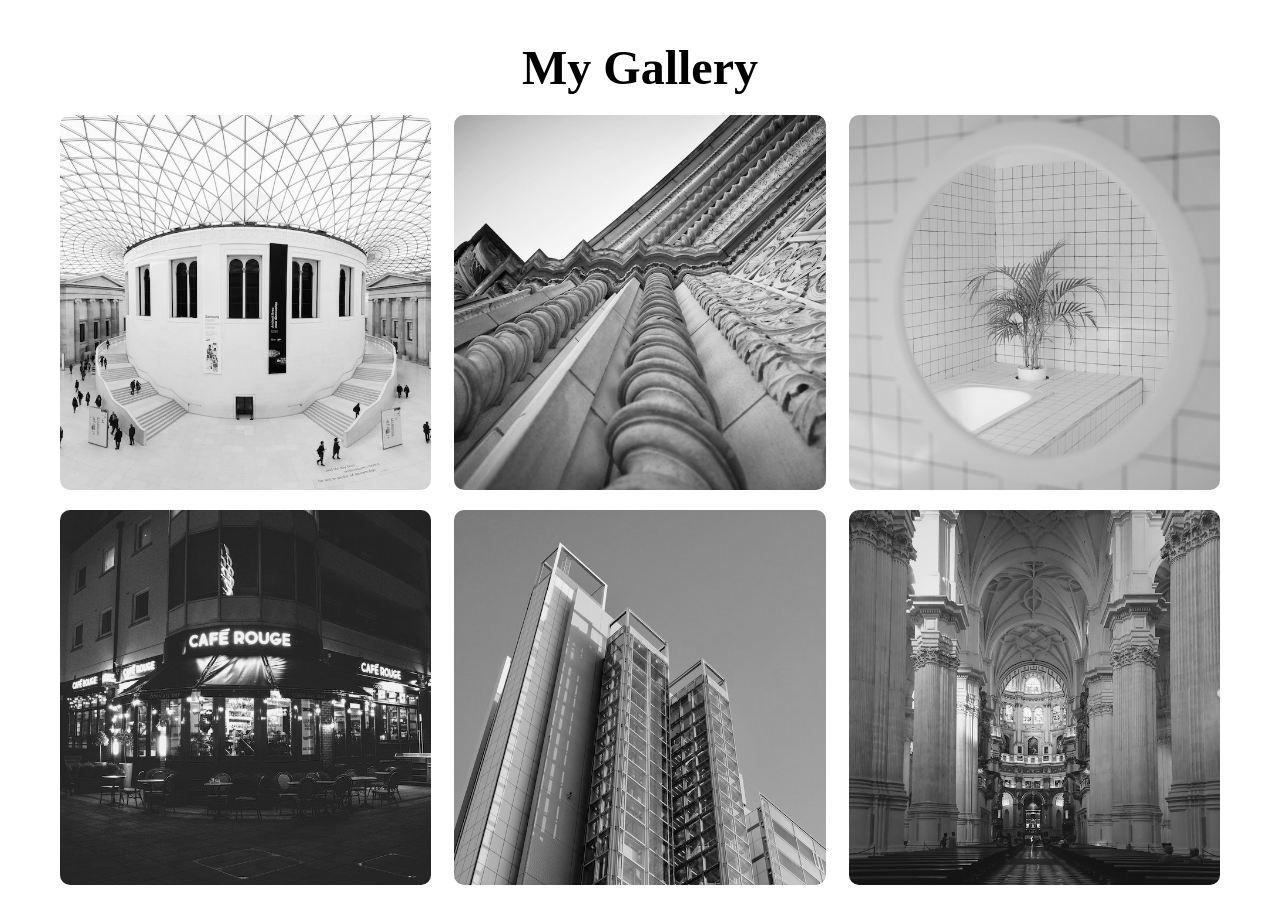
<file: CSS 5 (My Gallery)/test.html>
<!DOCTYPE html>
<html lang="en">
<head>
    <meta charset="UTF-8">
    <meta name="viewport" content="width=device-width, initial-scale=1.0">
    <title>My Gallery</title>
    <link rel="stylesheet" href="styles.css">
    <link rel="shortcut icon" href="./My gallery/favicon.ico" type="image/x-icon">
</head>
<body>
    <div id="wrapper">
        <div class="container">
            <h1>My Gallery</h1>
            <div class="gallery">

                <figure class="card">
                    <img src="My gallery/image1.jpg"alt="">
                    <figcaption>image1</figcaption>
                </figure>

                <figure class="card">
                    <img src="My gallery/image2.jpg"alt="">
                    <figcaption>image2</figcaption>
                </figure>

                <figure class="card">
                    <img src="My gallery/image3.jpg"alt="">
                    <figcaption>image3</figcaption>
                </figure>

                <figure class="card">
                    <img src="My gallery/image4.jpg"alt="">
                    <figcaption>image4</figcaption>
                </figure>

                <figure class="card">
                    <img src="My gallery/image5.jpg"alt="">
                    <figcaption>image5</figcaption>
                </figure>

                <figure class="card">
                    <img src="My gallery/image6.jpg"alt="">
                    <figcaption>image6</figcaption>
                </figure>

                <figure class="card">
                    <img src="My gallery/image7.jpg"alt="">
                    <figcaption>image7</figcaption>
                </figure>

                <figure class="card">
                    <img src="My gallery/image8.jpg"alt="">
                    <figcaption>image8</figcaption>
                </figure>

                <figure class="card">
                    <img src="My gallery/image9.jpg"alt="">
                    <figcaption>image9</figcaption>
                </figure>

                <figure class="card">
                    <img src="My gallery/image10.jpg"alt="">
                    <figcaption>image10</figcaption>
                </figure>

                <figure class="card">
                    <img src="My gallery/image11.jpg"alt="">
                    <figcaption>image11</figcaption>
                </figure>

                <figure class="card">
                    <img src="My gallery/image12.jpg"alt="">
                    <figcaption>image12</figcaption>
                </figure>

                <figure class="card">
                    <img src="My gallery/image13.jpg"alt="">
                    <figcaption>image13</figcaption>
                </figure>

                <figure class="card">
                    <img src="My gallery/image14.jpg"alt="">
                    <figcaption>image14</figcaption>
                </figure>
                <figure class="card">
                    <img src="My gallery/image15.jpg"alt="">
                    <figcaption>image15</figcaption>
                </figure>
            </div>
        </div>
    </div>
</body>
</html>
</file>
<file: CSS 5 (My Gallery)/styles.css>
*{
    margin: 0;
    padding: 0;
    box-sizing: border-box;
}

#wrapper{
    height: 100vh;
    overflow-x: hidden;
    overflow-y: auto;
}
.container{
    height: 100%;
    max-width: 1200px;
    margin: 0 auto;
    padding: 20px;
}
.container h1{
    margin: 20px 0;
    text-align: center;
    margin-bottom: 20px;
    font-size: 3rem;
}
.gallery{
    display: flex;
    flex-wrap: wrap;
    justify-content: space-between;
}
.card {
width: 32%;
position: relative;
margin-bottom: 20px;
border-radius: 10px;
overflow: hidden;
}

.card img{
    width: 100%;
    filter: grayscale(100%);
    box-shadow: 0 0 20px#333;
    height: 100%;
    object-fit: cover;
}
.card:hover{
    transform: scale(1.03);
    transition: 0.31s;
    filter:drop-shadow(0 0 10px #333) ;
    box-shadow: 0 0 10px #333;

}
.card:hover img{
    filter:grayscale(0%);
}
.card figcaption{
    position: absolute;
    bottom: 0;
    left: 0;
    padding: 25px;
    width: 100%;
    height: 20%;
    font-size: 16px;
    font-weight: 500;
    color: #fff;
    opacity: 0;
    border-radius: 0 0 10px 10px;
    background:linear-gradient(0deg, rgba(0, 0, 0, 0.5))0%, rgba(255, 255, 255, 255, 0) 100%;
    transition: 0.3s;

}

.card:hover figcaption {
    opacity: 1;
    transform: scale(1.03s);
}
</file>
